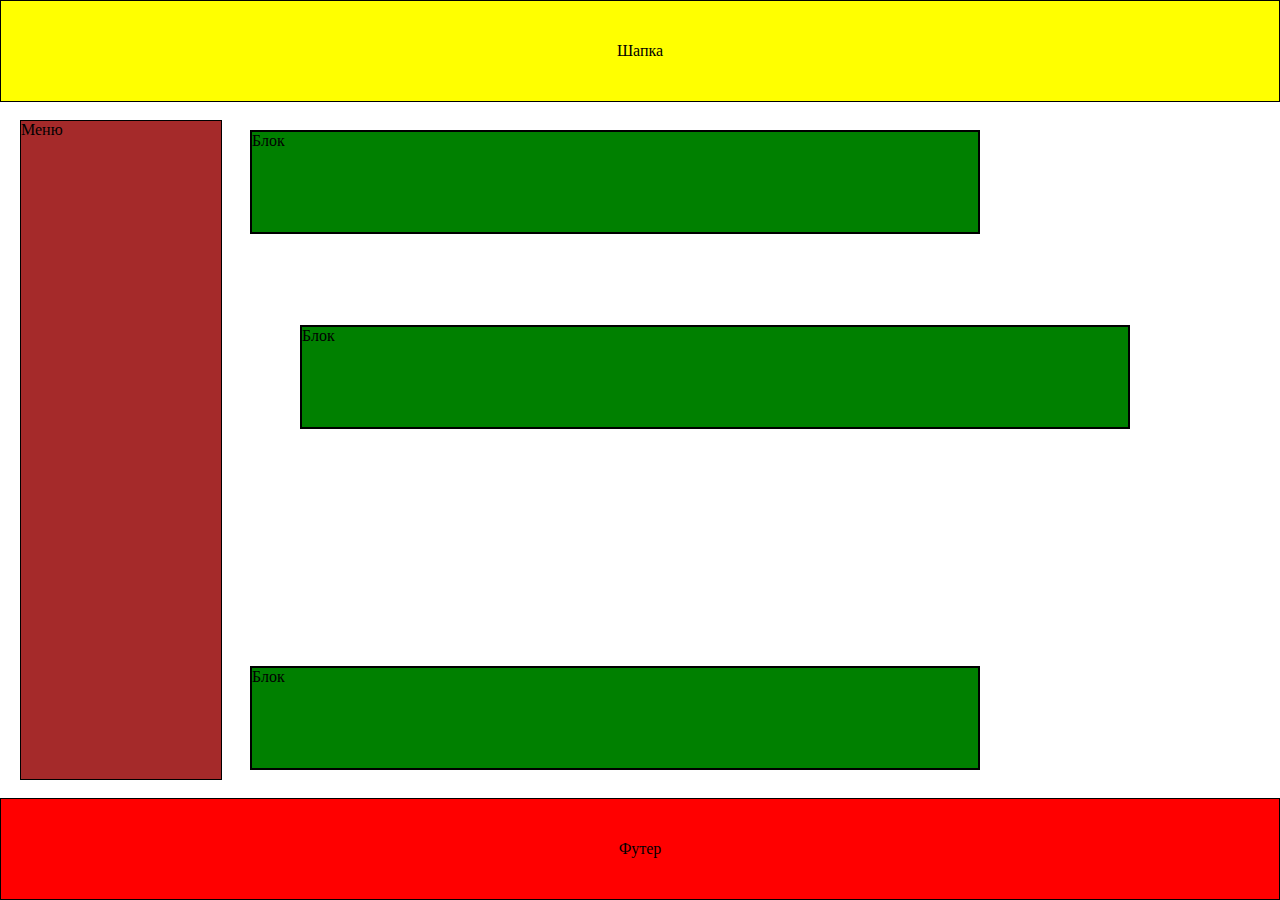
<file: Blocks/index.html>
<!DOCTYPE html>
<html>
<head>
	<meta charset="utf-8">
	<title>web</title>
	<link rel="stylesheet" href="style.css">
</head> 
<body>
<div id="header">
Шапка
</div>
<div id="menu">
Меню
</div>
<div id="footer">
Футер
</div>
<div id="box1">
Блок
</div>
<div id="box2">
Блок
</div>
<div id="box3">
Блок
</div>
</body> 
</html>
</file>
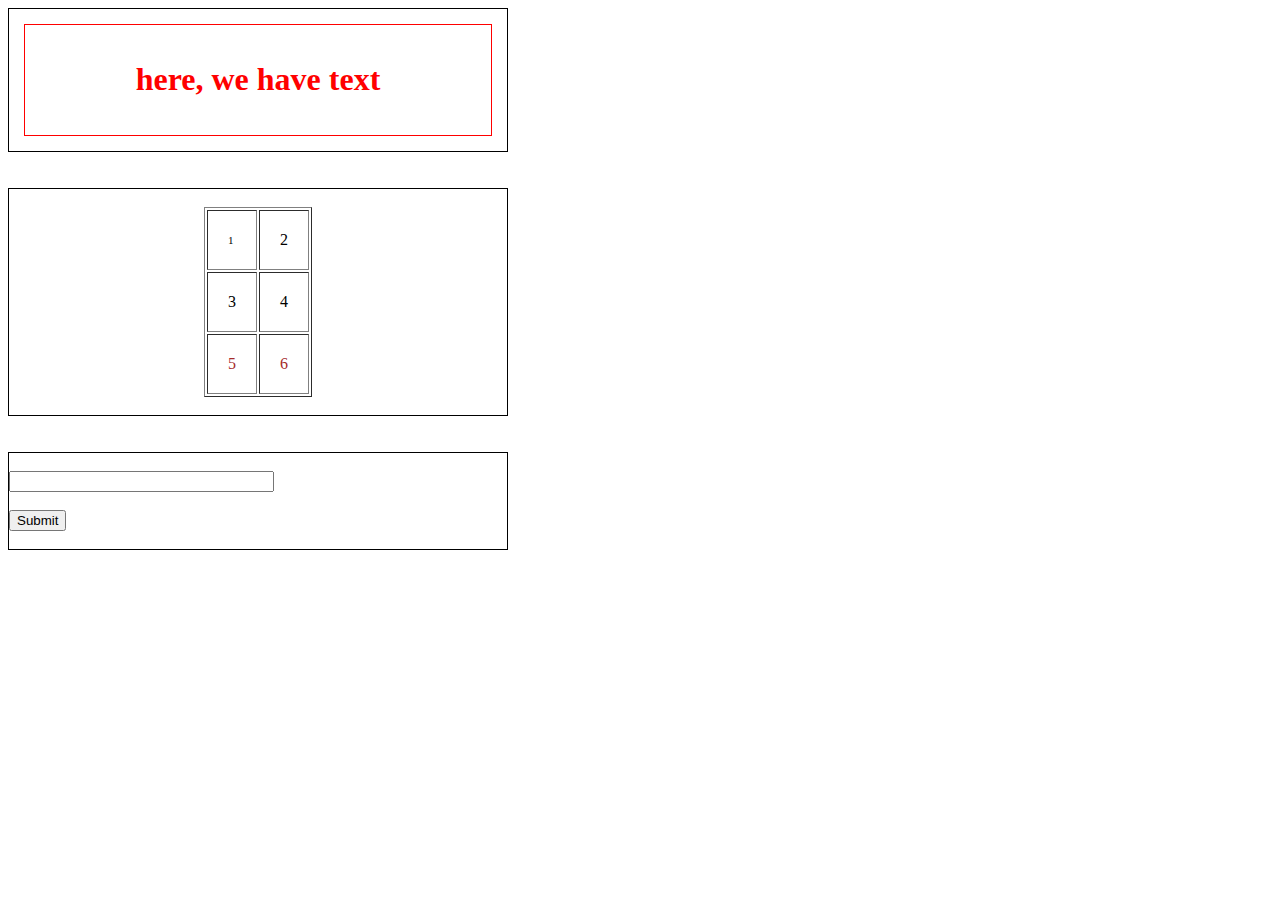
<file: Praktika1/index.html>
<!DOCTYPE html>
<html>
<head>
	<meta charset="utf-8">
	<title>web</title>
	<link rel="stylesheet" href="style.css">
</head> 
<body>
	<div class="main">	
		<div id="box">
			<h1 class="header">here, we have text</h1>
		</div>
	</div><br><br>

	<div class="main">
		<br><table class="table" border="1px" cellpadding="20px">
		<tr>
			<td id="first">1</td>
			<td>2</td>
		</tr>
		<tr>
			<td>3</td>
			<td>4</td>
		</tr>
		<tr>
			<td><a id="fifth" href="">5</a></td>
			<td><a href="https://vk.com" target="_blank">6</a></td>
		</tr>
		</table><br>
	</div><br><br>

	<div class="main">
	<form action="https://twitch.tv">
		<br>
		<input type="text" size="30px">
		<br><br>
		<input type="submit">	
		<br><br>
	</form>
	</div>

</body> 
</html>
</file>
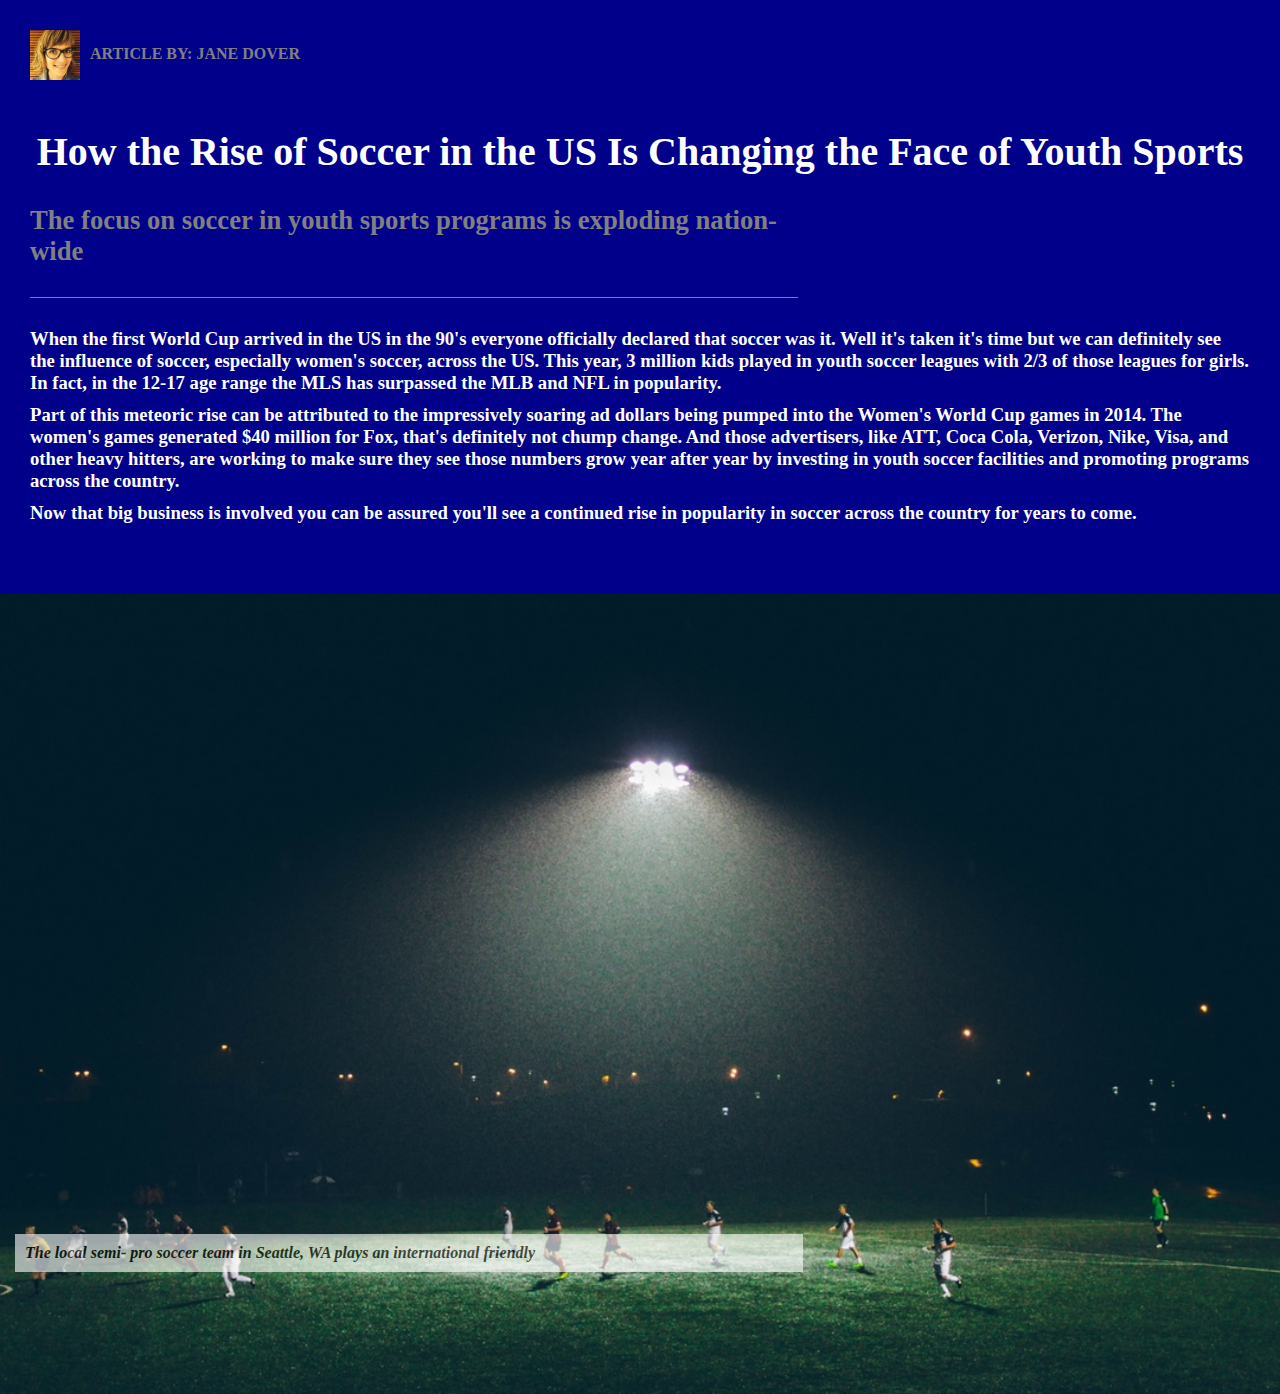
<file: Site/index.html>
<!DOCTYPE html>
<html>
  <head>
		<title>The Rise of Soccer in The US</title>
		<style>
      *{
        margin: 0; /*отступ от другого контейнера*/ 
        padding: 0; /*отступ элемента от границы контейнера*/
      }
			.content{
		  	background-color: darkblue;    
			}
			.writer-img{
				height: 50px;
				width: 50px;
				padding: 30px;
				float: left;
        padding-right: 10px; /*Расстояние от текста до картинки*/
			}
			.byline{
				text-align: left;
				color: grey;
				padding-top: 45px;
        padding-bottom: 65px;
        font-family: Verdana;
        font-size: 12pt;
        text-transform: uppercase;
			}
      h1{
        text-align: center;
        color: white;
        font-size: 30pt;
        font-family: Times New Roman;
        width: 100%;
      }
			h2{
        text-align: left;
        color: grey;
        font-size: 20pt;
        font-family: Times New Roman;
        border-bottom: 1px solid grey;
        width: 60%;
        margin-left: 30px;
        margin-top: 30px;
        padding-bottom: 30px;
      }
      .mainText{
        padding: 30px;
        padding-bottom: 60px;
      }
      p{
        text-align: left;
        color: white;
        font-size: 14pt;
        font-family: Verdana;
        padding-bottom: 10px;
        font-weight: bold;
      }
      .image{
        background-image: url("./soccer.jpeg");
        background-size: cover;
        height: 800px;
        width: 100%;
      }
      .caption{
        text-align: left;
        background-color: white;
        color: black;
        font-size: 12pt;
        font-style: italic;
        width: 60%;
        padding: 10px;
        margin-left: 15px;
        top: 80%;
        opacity: 60%;
        position: relative;
      }

	</style>
	</head>

	<body>

		<div class="content">
			<img src="./img-wr.jpg" class="writer-img">
			<h3 class="byline">Article By: Jane Dover</h3>
			<h1>How the Rise of Soccer in the US Is Changing the Face of Youth Sports</h1>
			<h2>The focus on soccer in youth sports programs is exploding nation-wide</h2>
      <div class="mainText"> 
  			<p>When the first World Cup arrived in the US in the 90's everyone officially declared that soccer was it. Well it's taken it's time but we can definitely see the influence of soccer, especially women's soccer, across the US. This year, 3 million kids
  			  played in youth soccer leagues with 2/3 of those leagues for girls. In fact, in the 12-17 age range the MLS has surpassed the MLB and NFL in popularity.</p>
  			<p>Part of this meteoric rise can be attributed to the impressively soaring ad dollars being pumped into the Women's World Cup games in 2014. The women's games generated $40 million for Fox, that's definitely not chump change. And those advertisers,
  			  like ATT, Coca Cola, Verizon, Nike, Visa, and other heavy hitters, are working to make sure they see those numbers grow year after year by investing in youth soccer facilities and promoting programs across the country. </p>
  			<p>Now that big business is involved you can be assured you'll see a continued rise in popularity in soccer across the country for years to come. </p>
      </div>
		</div>

		<div class="image">
		
			<p class="caption">The local semi- pro soccer team in Seattle, WA plays an international friendly</p>
		</div>

	</body>

</html>
</file>
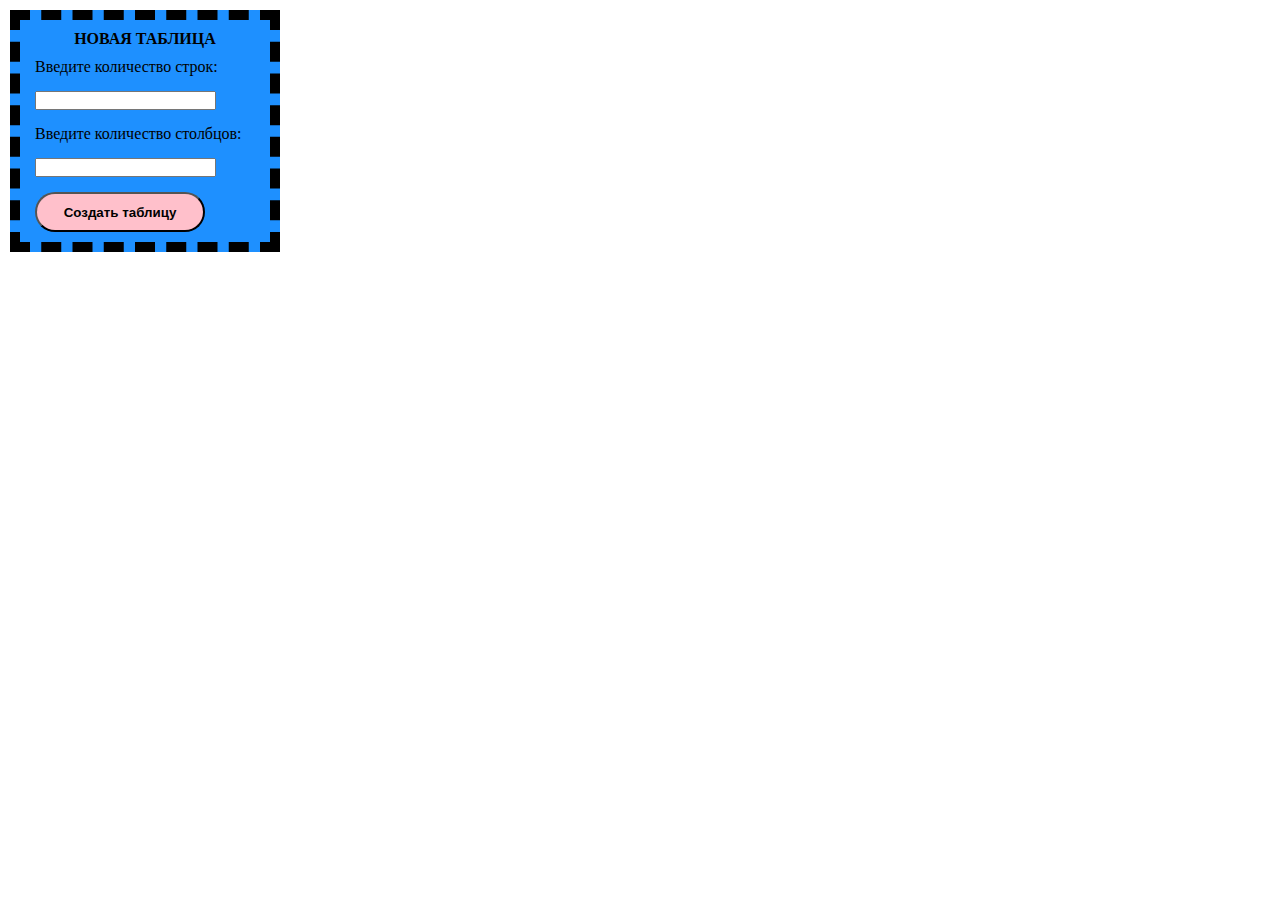
<file: JS_Tables.html>
<!DOCTYPE html>
<html>
<head>
	<title>task2</title>
	<meta charset="utf-8">
	<style type="text/css">
		*{
			margin: 0;
			padding: 0;
		}

		body {
			font-family: Times New Roman;
		}
		/*форма создания таблицы*/
		#createForm {
			width: 250px;
			border-color: black;
			margin: 10px;
		}
		/*блок с параматрами таблицы*/
		#createFunc {
			display: none;
			width: 1490px;
			margin: 10px;
		}
		/*стиль заголовка формы создания таблицы*/
		h4 {
			font-weight: bold;
			text-transform: uppercase;
			text-align: center;
			font-family: Georgia;
			margin: 10px;
		}	
		div {
			width:16%;
		}	
		/*текст внутри формы с параметрами*/
		p {
			display: block;
			margin-left: 15px;
			margin-bottom: 5px;
		}
		/*поля ввода*/
		input {
			display: block;
			margin: 15px;

		}
		/*выпадающий список*/
		select {
			display: block;
			margin-left: 15px;
			margin-bottom: 10px;
		}
		/*стиль кнопок*/
		button {
			display: block;
			background-color: pink;
			font-weight: bold;
			padding-left: 5px;
			padding-right: 5px;
			height: 40px;
			width: 170px;
			border-radius: 25px;
			margin-bottom: 10px;
			margin-left: 15px;
			margin-top: 5px;
		}
		/*контейнер с одной функцией*/
		div {
			display: inline-flex;
			margin-left: 20px;
			margin-right: 20px;
		}
		/*стиль заголвоков функций*/
		caption {
			font-weight: bold;
			text-transform: uppercase;
			font-family: Georgia;
			font-size: 25px;
			margin: 5px;
		}

	</style>
</head>
<body>
	<script>
		const optionsStyleBorder = ['none', 'dotted', 'dashed', 'solid', 'double', 'groove', 'ridge']; //массив с названиями стилей рамок
		const optionsColors = ['black', 'red', 'dodgerblue', 'yellow', 'lime', 'mediumseagreen', 'deeppink', 'aqua', 'lightsalmon', 'violet', 'tan'];//массив с цветами 
		let formForCreationTable = document.createElement('form'); //форма для создания таблицы
		formForCreationTable.id = 'createForm';
		let randomStyleBorderTable = Math.floor(Math.random() * (optionsStyleBorder.length - 1) + 1); //выбор случайного значения стиля рамок 
		formForCreationTable.style.border = '10px ' + optionsStyleBorder[randomStyleBorderTable];	//применения случайного стиля рамки
		let randomBGColor = Math.floor(Math.random() * (optionsColors.length - 1) + 1); // выбираем случайный цвет фона
		formForCreationTable.style.backgroundColor = optionsColors[randomBGColor]; //применяем этот цвет

		let labelCreateTable = document.createElement('h4'); //заголовок формы создания таблицы
		labelCreateTable.innerText = 'Новая таблица';
		//поля ввода
		let countCols = document.createElement('input');
		let countRows = document.createElement('input');
		//кнопка создания таблицы
		let buttonCreate = document.createElement('button');
		countCols.type = 'text';
		countCols.maxLength = 3; //макс длина введенного числа
		countCols.classList.add('classInputText');
		countRows.type = 'text'; 
		countRows.maxLength = 3;
		countRows.classList.add('classInputText');
		buttonCreate.type = 'button';
		buttonCreate.innerText = 'Создать таблицу';
		//кнопка создания таблицы
		buttonCreate.onclick = function() {
			document.getElementById('createForm').style.display = 'none'; //убирает форму создания таблицы
			document.getElementById('createFunc').style.display = 'block'; //делает видимой форму с параметрами таблицы
			createTable(countRows.value, countCols.value); //создает таблицу с введенными значениями
		}
		let labelCols = document.createElement('p');
		labelCols.innerText = 'Введите количество столбцов:';
		let labelRows = document.createElement('p');
		labelRows.innerText = 'Введите количество строк:';
		//добавляем в форму дочерние элементы
		formForCreationTable.appendChild(labelCreateTable);
		formForCreationTable.appendChild(labelRows);
		formForCreationTable.appendChild(countRows);
		formForCreationTable.appendChild(labelCols);
		formForCreationTable.appendChild(countCols);
		formForCreationTable.appendChild(buttonCreate);
		//отображает форму создания таблицы
		document.body.append(formForCreationTable);
		//создание формы параметров таблицы
		let formForFunctions = document.createElement('form');
		formForFunctions.id = 'createFunc';
		let randomStyleBorderFunc = Math.floor(Math.random() * (optionsStyleBorder.length - 1) + 1);
		formForFunctions.style.border = '10px ' + optionsStyleBorder[randomStyleBorderFunc];
		let randomBGColorFunc = Math.floor(Math.random() * (optionsColors.length - 1) + 1);
		formForFunctions.style.backgroundColor = optionsColors[randomBGColorFunc];
		
		let divFuncChange = document.createElement('div');
		let divFuncAddLabel = document.createElement('div');
		let divFuncDelRow = document.createElement('div');
		let divFuncDelTable = document.createElement('div');
		let divFuncMagic = document.createElement('div');
		//создаем первую функцию
		let formFuncChange = document.createElement('form');
		let labelFuncChange = document.createElement('h4');
		labelFuncChange.innerText = 'Изменить размер шрифта и стиль таблицы';
		let inputSize = document.createElement('input');
		inputSize.type = 'text';
		inputSize.classList.add('classInputText');
		//выпадающий список типов границ таблицы
		let selectStyleBorder = document.createElement('select');
		for (let i = 0; i < optionsStyleBorder.length; i++){
			let optnBorder = document.createElement('option');
			optnBorder.innerText = optionsStyleBorder[i];
			selectStyleBorder.appendChild(optnBorder);
		}
		//меняется название кнопки
		selectStyleBorder.onchange = function() {
			if (inputSize.value == ''){
				buttonChange.innerText = 'Применить рамка ' + selectStyleBorder.value;	
			} else {
				buttonChange.innerText = 'Применить шрифт ' + inputSize.value + ' px и рамка double ' + selectStyleBorder.value;
			}
			
		}
		//создание кнопки 1-ой функции
		let buttonChange = document.createElement('button');
		buttonChange.type = 'button';
		buttonChange.id = 'changeTextOnButton';
		buttonChange.innerText = 'Применить';
		buttonChange.onclick = function() {
			document.getElementById('table').style.fontSize = inputSize.value + 'px';
			document.getElementById('table').style.border = selectStyleBorder.value;
			//для каждой строки и ячейки применяется родительское свойство (таблицы)
			for (let i = 0; i < document.body.getElementsByTagName('tr').length; i++){
				document.body.getElementsByTagName('tr')[i].style.border = 'inherit';
				document.body.getElementsByTagName('tr')[i].style.fontSize = 'inherit';
				for (let j = 0; j < document.body.getElementsByTagName('tr')[i].getElementsByTagName('td').length; j++){
					document.body.getElementsByTagName('tr')[i].getElementsByTagName('td')[j].style.border = 'inherit';
					document.body.getElementsByTagName('tr')[i].getElementsByTagName('td')[j].style.fontSize = 'inherit';
				}	
			}
		}
		//изменяет название кнопки при смене параметров
		inputSize.oninput = function() {
			if (selectStyleBorder.value == ''){
				buttonChange.innerText = 'Применить шрифт ' + inputSize.value + ' px';	
			} else {
				buttonChange.innerText = 'Применить шрифт ' + inputSize.value + ' px и рамка double ' + selectStyleBorder.value;
			} 
		}
		let labelInputSize = document.createElement('p');
		labelInputSize.innerText = 'Введите размер шрифта:';
		let labelSelectStyleBorder = document.createElement('p');
		labelSelectStyleBorder.innerText = 'Задать вид рамки:';
		formFuncChange.appendChild(labelFuncChange);
		formFuncChange.appendChild(labelInputSize);
		formFuncChange.appendChild(inputSize);
		formFuncChange.appendChild(labelSelectStyleBorder);
		formFuncChange.appendChild(selectStyleBorder);
		formFuncChange.appendChild(buttonChange);
		divFuncChange.appendChild(formFuncChange);

		let formFuncAddLabel = document.createElement('form');
		let labelFuncAddLabel = document.createElement('h4');
		labelFuncAddLabel.innerText = 'Добавить заголовок'; 
		let inputLabelTable = document.createElement('input');
		inputLabelTable.type = 'text';
		inputLabelTable.classList.add('classInputText');
		let buttonAddLabel = document.createElement('button');
		buttonAddLabel.type = 'button';
		buttonAddLabel.innerText = 'Добавить';
		//добавляет заголовок при нажатии
		buttonAddLabel.onclick = function() {
			document.getElementById('labelTable').innerText = inputLabelTable.value;
		}
		let labelOfTable = document.createElement('p');
		labelOfTable.innerText = 'Введите заголовок таблицы:';
		formFuncAddLabel.appendChild(labelFuncAddLabel);
		formFuncAddLabel.appendChild(labelOfTable);
		formFuncAddLabel.appendChild(inputLabelTable);
		formFuncAddLabel.appendChild(buttonAddLabel);
		divFuncAddLabel.appendChild(formFuncAddLabel);

		let formFuncDelRow = document.createElement('form');
		let labelFuncDelRow = document.createElement('h4');
		labelFuncDelRow.innerText = 'Удалить выбранную строку';
		let inputNumberRow = document.createElement('input');
		inputNumberRow.type = 'text';
		inputNumberRow.classList.add('classInputText');
		let buttonDelRow = document.createElement('button');
		buttonDelRow.type = 'button';
		buttonDelRow.innerText = 'Удалить';
		//удаляет строку
		buttonDelRow.onclick = function() {
			if (inputNumberRow.value > 0 && inputNumberRow.value <= document.body.getElementsByTagName('tr').length){
				document.body.getElementsByTagName('tr')[inputNumberRow.value - 1].remove();	
			} else {
				alert('Введено некорректное значение, попробуйте снова!');
				inputNumberRow.value = '';
			}
		}
		let labelNumberRow = document.createElement('p');
		labelNumberRow.innerText = 'Введите номер строки:';
		formFuncDelRow.appendChild(labelFuncDelRow);
		formFuncDelRow.appendChild(labelNumberRow);
		formFuncDelRow.appendChild(inputNumberRow);
		formFuncDelRow.appendChild(buttonDelRow);
		divFuncDelRow.appendChild(formFuncDelRow);

		let formFuncDelTable = document.createElement('form');
		let labelFuncDelTable = document.createElement('h4');
		labelFuncDelTable.innerText = 'Удалить';
		let buttonDelTable = document.createElement('button');
		buttonDelTable.type = 'reset';
		buttonDelTable.innerText = 'Удалить таблицу';
		//удаляет таблицу по нажатию кнопки
		buttonDelTable.onclick = function() {
			document.getElementById('table').remove();
			document.getElementById('createFunc').style.display = 'none';
			document.getElementById('createForm').style.display = 'block';
			//очищает все введенные значения
			for (let i = 0; i < document.getElementsByClassName('classInputText').length; i++){
				document.getElementsByClassName('classInputText')[i].value = '';
			}
			document.body.getElementsByTagName('select')[0].value = optionsStyleBorder[0]; //присваивает нулевое значение выпадающему списку
			document.getElementById('changeTextOnButton').innerText = 'Применить'; //название кнопки становится "применить"
		}
		formFuncDelTable.appendChild(labelFuncDelTable);
		formFuncDelTable.appendChild(buttonDelTable);
		divFuncDelTable.appendChild(formFuncDelTable);


		let formFuncMagic = document.createElement('form');
		let labelFuncMagic = document.createElement('h4');
		labelFuncMagic.innerText = 'Случайный выбор';
		let buttonMagic = document.createElement('button');
		buttonMagic.type = 'button';
		buttonMagic.innerText = 'Применить магию!';
		//применяет случайный стиль к случайной ячейке
		buttonMagic.onclick = function() {
			let maxTr = document.body.getElementsByTagName('tr').length; //количество строк сохраняем в переменной
			let randomTr = Math.floor(Math.random() * maxTr); //выбираем случайную строку
			let maxTd = document.body.getElementsByTagName('tr')[0].getElementsByTagName('td').length; //количество ячеек в одной строке сохраняем в переменной
			let randomTd = Math.floor(Math.random() * maxTd); //выбираем случайную ячейку
			let randomPx = Math.floor(Math.random() * (55 - 15 + 1) + 15); //выбираем случайный размер шрифта
			document.body.getElementsByTagName('tr')[randomTr].getElementsByTagName('td')[randomTd].style.fontSize = randomPx + 'px';//примеянем размер к выбранной ячейке
			let randomStyleBorder = Math.floor(Math.random() * optionsStyleBorder.length); //выбираем случайную границу
			document.body.getElementsByTagName('tr')[randomTr].getElementsByTagName('td')[randomTd].style.border = optionsStyleBorder[randomStyleBorder];//применяем границу к ячейке
			let randomStyleBorderTable = Math.floor(Math.random() * optionsStyleBorder.length);//случайная граница
			document.getElementById('table').style.border = optionsStyleBorder[randomStyleBorderTable];//применяем границу к таблице
			let randomBGColor = Math.floor(Math.random() * optionsColors.length);//случайный цвет заливки
			document.body.getElementsByTagName('tr')[randomTr].getElementsByTagName('td')[randomTd].style.backgroundColor = optionsColors[randomBGColor]; //применяем цвет к ячейке
			let randomColorText = Math.floor(Math.random() * optionsColors.length); //случайный цвет текста
			document.body.getElementsByTagName('tr')[randomTr].getElementsByTagName('td')[randomTd].style.color = optionsColors[randomColorText];//применяем цвет к тексту в ячейке
			let randomYesOrNo = Math.random();
			//если ячейка не пуста, с шансом в 25% возвращает к иходному виду формы - ввод текста
			if (randomYesOrNo < 0.25 && document.body.getElementsByTagName('tr')[randomTr].getElementsByTagName('td')[randomTd].innerText != '') {
					document.body.getElementsByTagName('tr')[randomTr].getElementsByTagName('td')[randomTd].innerText = '';
					let formCell = document.createElement('form');
					let inputText = document.createElement('input');
					let inputButton = document.createElement('button');
					inputText.type = 'textarea';
					inputButton.type = 'button';
					inputButton.innerText = 'Save';
					inputButton.style.display = 'block';
					//при нажатии на кнопку save текст сохраняется и кнопка удаляется
					inputButton.onclick = function() {
						formCell.remove();
						document.body.getElementsByTagName('tr')[randomTr].getElementsByTagName('td')[randomTd].innerText = inputText.value;
					}
					formCell.appendChild(inputText);
					formCell.appendChild(inputButton);
					document.body.getElementsByTagName('tr')[randomTr].getElementsByTagName('td')[randomTd].appendChild(formCell);//отображает новый вид ячейки
			} 
		}
		formFuncMagic.appendChild(labelFuncMagic);
		formFuncMagic.appendChild(buttonMagic);
		divFuncMagic.appendChild(formFuncMagic);

		formForFunctions.appendChild(divFuncChange);
		formForFunctions.appendChild(divFuncAddLabel);
		formForFunctions.appendChild(divFuncDelRow);
		formForFunctions.appendChild(divFuncDelTable);
		formForFunctions.appendChild(divFuncMagic);
		document.body.append(formForFunctions);//отображает форму изменеия параметров таблицы

		function createTable(cntRows, cntCols){
			let table = document.createElement('table');
			table.id = 'table';
			let labelTable = document.createElement('caption');
			labelTable.innerText = '';
			labelTable.id = 'labelTable';
			table.appendChild(labelTable);
			for (let i = 0; i < cntRows; i++){
				let row = document.createElement('tr');
				for (let j = 0; j < cntCols; j++) {
					let tableCell = document.createElement('td');
					let formCell = document.createElement('form');
					let inputText = document.createElement('input');
					let inputButton = document.createElement('button');
					inputText.type = 'textarea';
					inputButton.type = 'button';
					inputButton.innerText = 'Save';
					//по клику на кнопку save удаляет кнопку и поле ввода, оставляя текст
					inputButton.onclick = function() {
						formCell.remove();
						tableCell.innerText = inputText.value;
					}
					formCell.appendChild(inputText);
					formCell.appendChild(inputButton);
					tableCell.appendChild(formCell);
					row.appendChild(tableCell);
				}
				table.appendChild(row);
			}
			document.body.append(table); //отображение таблицы
		}
	</script>
</body>
</html>
</file>
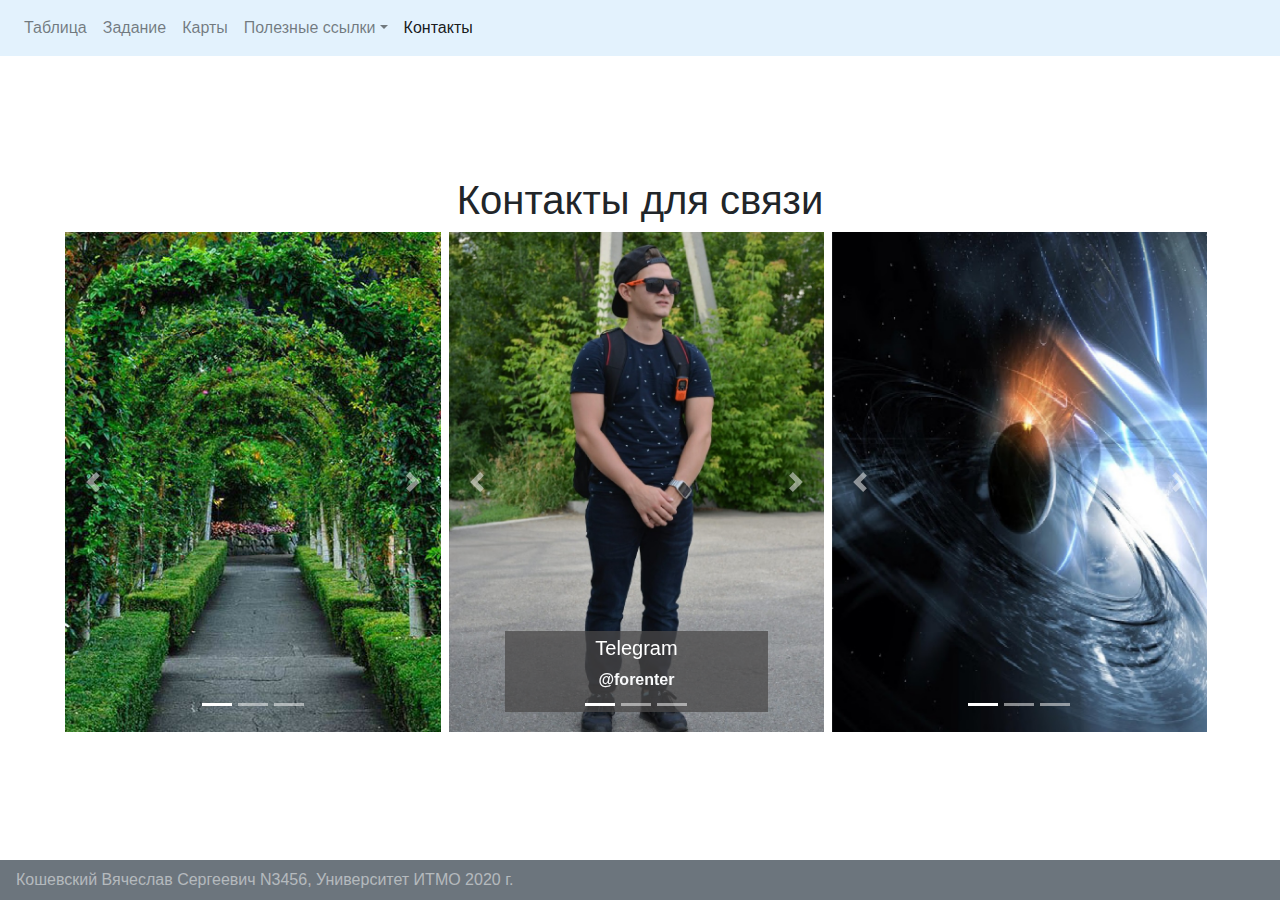
<file: Bootstrap/contacts.html>
<!DOCTYPE html>
<html lang="en">

<head>
    <meta charset="UTF-8">
    <meta name="viewport" content="width=device-width, initial-scale=1.0">
    <link rel="stylesheet" href="https://maxcdn.bootstrapcdn.com/bootstrap/4.0.0/css/bootstrap.min.css"
        integrity="sha384-Gn5384xqQ1aoWXA+058RXPxPg6fy4IWvTNh0E263XmFcJlSAwiGgFAW/dAiS6JXm" crossorigin="anonymous">
    <title>Main</title>
    <link rel="stylesheet" href="style.css">
</head>

<body>
    <header>
        <nav class="navbar navbar-expand-lg navbar-light" style="background-color: #e3f2fd;">
            <button class="navbar-toggler" type="button" data-toggle="collapse" data-target="#navbarSupportedContent">
                <span class="navbar-toggler-icon"></span>
            </button>

            <div class="collapse navbar-collapse" id="navbarSupportedContent">
                <ul class="navbar-nav mr-auto">
                    <li class="nav-item">
                        <a class="nav-link" href="index.html">Таблица</a>
                    </li>
                    <li class="nav-item">
                        <a class="nav-link" href="task.html">Задание</a>
                    </li>
                    <li class="nav-item">
                        <a class="nav-link" href="map.html">Карты</a>
                    </li>
                    <li class="nav-item dropdown">
                        <a class="nav-link dropdown-toggle" href="#" id="navbarDropdown" role="button"
                            data-toggle="dropdown">Полезные ссылки</a>
                        <div class="dropdown-menu">
                            <a class="dropdown-item" href="https://vk.com/microslavik" target="_blank">Мой ВК</a>
                            <a class="dropdown-item" href="https://www.instagram.com/ruszulus_private" target="_blank">Мой Инстаграм</a>
                            <a class="dropdown-item" href="https://github.com/RusZulus"
                                target="_blank">Мой Гитхаб</a>
                        </div>
                    </li>
                    <li class="nav-item active">
                        <a class="nav-link" href="contacts.html">Контакты</a>
                    </li>
                </ul>
            </div>
        </nav>
    </header>


    <main class="d-flex justify-content-center align-items-center ">
        <div class="container-fluid flex-column d-flex justify-content-center align-items-center flex-wrap">
            <h1 class="hhh"> Контакты для связи </h1>
            <div class="container-fluid d-flex justify-content-center align-items-center flex-wrap">
                <div id="carouselExampleCaptions1" class="carousel slide mr-2 my-2" data-ride="carousel">
                    <ol class="carousel-indicators">
                        <li data-target="#carouselExampleCaptions1" data-slide-to="0" class="active"></li>
                        <li data-target="#carouselExampleCaptions1" data-slide-to="1"></li>
                        <li data-target="#carouselExampleCaptions1" data-slide-to="2"></li>
                    </ol>
                    <div class=" carousel carousel-inner">
                        <div class="carousel-item active">
                            <img src="images/sad1.jpg" class="d-block" alt="...">
                        </div>
                        <div class="carousel-item">
                            <img src="images/sad2.jpg" class="d-block" alt="...">
                        </div>
                        <div class="carousel-item">
                            <img src="images/sad3.jpg" class="d-block" alt="...">
                        </div>
                    </div>
                    <a class="carousel-control-prev" href="#carouselExampleCaptions1" role="button" data-slide="prev">
                        <span class="carousel-control-prev-icon" aria-hidden="true"></span>
                        <span class="sr-only">Previous</span>
                    </a>
                    <a class="carousel-control-next" href="#carouselExampleCaptions1" role="button" data-slide="next">
                        <span class="carousel-control-next-icon" aria-hidden="true"></span>
                        <span class="sr-only">Next</span>
                    </a>
                </div>

                <div id="carouselExampleCaptions2" class="carousel slide mr-2 my-2" data-ride="carousel">
                    <ol class="carousel-indicators">
                        <li data-target="#carouselExampleCaptions2" data-slide-to="0" class="active"></li>
                        <li data-target="#carouselExampleCaptions2" data-slide-to="1"></li>
                        <li data-target="#carouselExampleCaptions2" data-slide-to="2"></li>
                    </ol>
                    <div class=" carousel carousel-inner">
                        <div class="carousel-item active">
                            <img src="images/ph1.jpg" class="d-block" alt="...">
                            <div class="car-text carousel-caption d-none d-md-block">
                                <h5>Telegram</h5>
                                <a class="text-light text-decoration-none font-weight-bold"
                                    href="https://t.me/forenter" target="_blank">@forenter<br></a>
                            </div>
                        </div>
                        <div class="carousel-item">
                            <img src="images/ph2.jpg" class="d-block" alt="...">
                            <div class="car-text carousel-caption d-none d-md-block">
                                <h5>Почта</h5>
                                <div class="text-light text-decoration-none font-weight-bold" 
                                >KsvSlava@yandex.ru</div>
                            </div>
                        </div>
                        <div class="carousel-item">
                            <img src="images/ph3.jpg" class="d-block" alt="...">
                            <div class="car-text carousel-caption d-none d-md-block">
                                <h5>Instagram</h5>
                                <a class="text-light text-decoration-none font-weight-bold"
                                    href="http://instagram.com/RusZulus" target="_blank">RusZulus<br></a>

                            </div>
                        </div>
                    </div>
                    <a class="carousel-control-prev" href="#carouselExampleCaptions2" role="button" data-slide="prev">
                        <span class="carousel-control-prev-icon" aria-hidden="true"></span>
                        <span class="sr-only">Previous</span>
                    </a>
                    <a class="carousel-control-next" href="#carouselExampleCaptions2" role="button" data-slide="next">
                        <span class="carousel-control-next-icon" aria-hidden="true"></span>
                        <span class="sr-only">Next</span>
                    </a>
                </div>

                <div id="carouselExampleCaptions3" class="carousel slide mr-2 my-2" data-ride="carousel">
                    <ol class="carousel-indicators">
                        <li data-target="#carouselExampleCaptions3" data-slide-to="0" class="active"></li>
                        <li data-target="#carouselExampleCaptions3" data-slide-to="1"></li>
                        <li data-target="#carouselExampleCaptions3" data-slide-to="2"></li>
                    </ol>
                    <div class=" carousel carousel-inner">
                        <div class="carousel-item active">
                            <img src="images/cosmos.jpg" class="d-block" alt="...">
                        </div>
                        <div class="carousel-item">
                            <img src="images/illi.jpg" class="d-block" alt="...">
                        </div>
                        <div class="carousel-item">
                            <img src="images/pudge.jpg" class="d-block" alt="...">
                        </div>
                    </div>
                    <a class="carousel-control-prev" href="#carouselExampleCaptions3" role="button" data-slide="prev">
                        <span class="carousel-control-prev-icon" aria-hidden="true"></span>
                        <span class="sr-only">Previous</span>
                    </a>
                    <a class="carousel-control-next" href="#carouselExampleCaptions3" role="button" data-slide="next">
                        <span class="carousel-control-next-icon" aria-hidden="true"></span>
                        <span class="sr-only">Next</span>
                    </a>
                </div>
            </div>
        </div>
    </main>


    <footer class="navbar bg-secondary">
        Кошевский Вячеслав Сергеевич N3456, Университет ИТМО 2020 г.
    </footer>
    <script src="https://code.jquery.com/jquery-3.2.1.slim.min.js"
        integrity="sha384-KJ3o2DKtIkvYIK3UENzmM7KCkRr/rE9/Qpg6aAZGJwFDMVNA/GpGFF93hXpG5KkN"
        crossorigin="anonymous"></script>
    <script src="https://cdnjs.cloudflare.com/ajax/libs/popper.js/1.12.9/umd/popper.min.js"
        integrity="sha384-ApNbgh9B+Y1QKtv3Rn7W3mgPxhU9K/ScQsAP7hUibX39j7fakFPskvXusvfa0b4Q"
        crossorigin="anonymous"></script>
    <script src="https://maxcdn.bootstrapcdn.com/bootstrap/4.0.0/js/bootstrap.min.js"
        integrity="sha384-JZR6Spejh4U02d8jOt6vLEHfe/JQGiRRSQQxSfFWpi1MquVdAyjUar5+76PVCmYl"
        crossorigin="anonymous"></script>
</body>

</html>
</file>
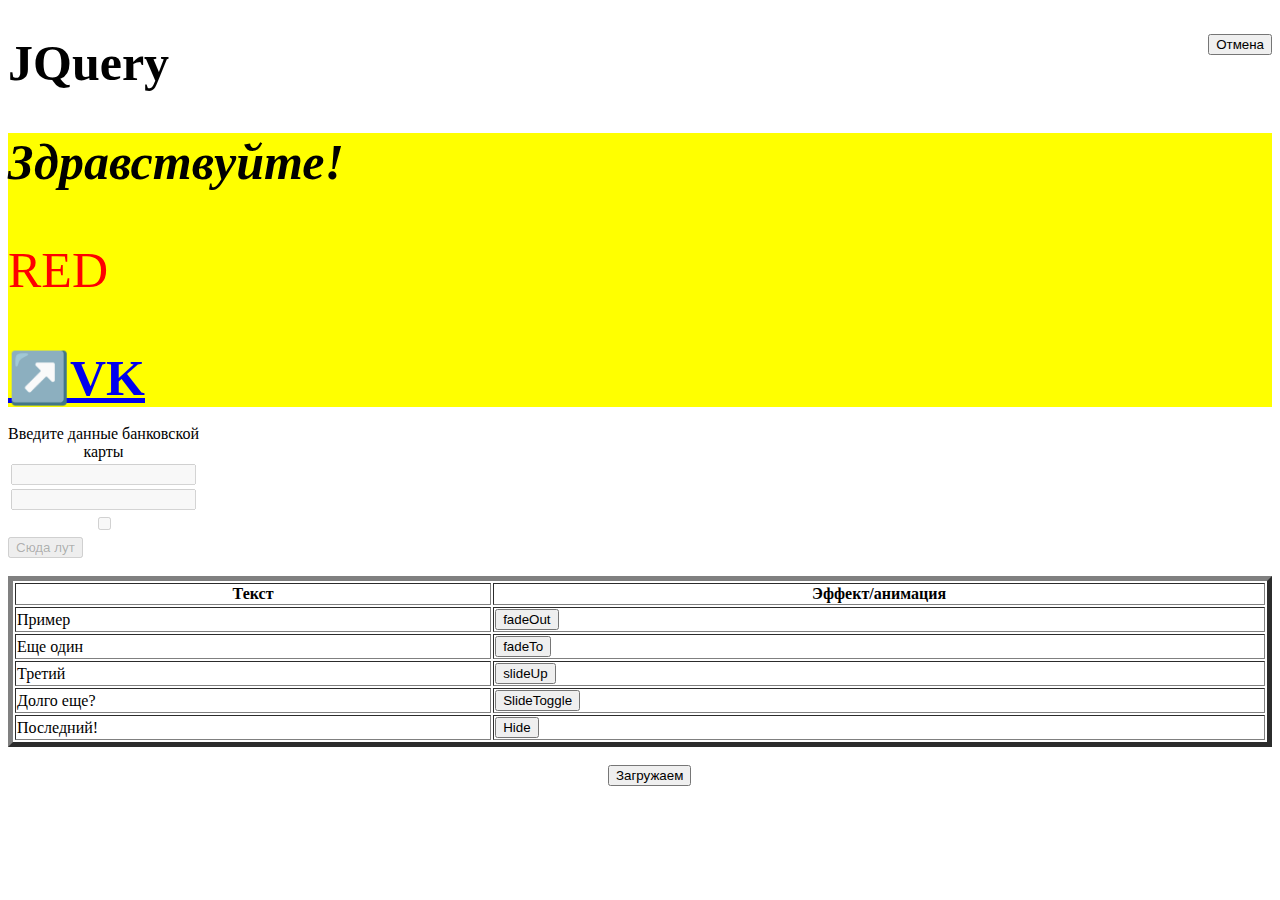
<file: JQuery/Connecting JQuery.html>
<!DOCTYPE html>
<html>
<head>
  <meta charset="utf-8"> 
  <script src="jquery-3.4.1.js"></script> <!-- подключаем jquery -->
  <script> 
  $(document).ready(function(){
	//после загрузки страницы применяется функция 
	$("h1").css("fontSize","50px");
	$("p").css("color","red");
	$("p").css("fontSize","50px");
	$(".hello").css("fontStyle","italic");
	$(".hello").css("fontSize","50px");
	$("a").css("fontWeight","bold");
	$("a").css("fontSize","50px");
	$(".container1").css("backgroundColor","yellow");
	$('form *').prop('disabled', true);
	
	
	//2
	$("a").prepend("↗️"); //одбавляет стрелочку в начало
	$("a").attr("target","_blank"); //открывает ссылку в новом окне
	$("a").each(function() {
		//меняет http на https
		if ($(this).attr("href").startsWith("http:")==true) 
		{
		$(this).attr("href","https" + $(this).attr("href").slice(4));
		}
	}); 
	$("#btn").css("float","right");
	$("#btn").click(function() {
		//по нажатию на кнопку удаляется первый символ
		$("a").each(function () { 
				$(this).text(function (index, text) {    
						return text.substring(1, text.length);  
				});
			});
		$("a").attr("target","_self"); //старница открывается в том же окне
		});
	
	//3
	//сбрасывает прозрачность до нуля
	$("#btn1").click(function() {
		$("#1").fadeOut("slow");
	 })
	//снижает прозрачность до заданного значения
	$("#btn2").click(function() {
		$("#2").fadeTo("slow","0.1");
	 })
	//уменшьает высоту до 0 (исчезает вертикально)
	$("#btn3").click(function() {
		$("#3").slideUp("slow");
	})
	//скрывает видимый и показывает скрытый
	$("#btn4").click(function() {
		$("#4").slideToggle("slow");
	})
	//скрывает сужаясь
	$("#btn5").click(function() {
		$("#5").hide("slow");
	})
	//ajax запрос
	$("#btn6").css("margin-left","600px");
	$("#btn6").click(function() {
		$(".inxaoc").load("https://inxaoc.github.io/example/ajax-1.html");
	})
	});
  </script>
</head>
<body>
    <div class="header">
	  <div class="container">
		<input type="button" value="Отмена" id="btn">
		<h1>JQuery</h1>
      </div>
	</div>
	<div class="container1">
        <h2 class ="hello">Здравствуйте!</h2>
        <p>RED</p>
        <a href ="http://vk.com/microslavik">VK</a>
		<br>
	</div>
	<br>
<form>
	<table>
		<caption>Введите данные банковской карты</caption>
			<tr>
			<td><input type="text"></td>
			</tr>
			<tr>
			<td><input type="password"></td>
			</tr>
			<tr>
			<th><input type="checkbox"></th>
			</tr>
	</table>
	<input type="submit" value="Сюда лут">	
</form>
    <br>
	<table border="5" width="100%">
   <tr>
    <th>Текст</th>
    <th>Эффект/анимация</th>
   </tr>
   <tr>
    <td id="1">Пример</td>
    <td><input type="button" value="fadeOut" id="btn1"></td>
  </tr>
  <tr>
    <td id="2">Еще один</td>
    <td><input type="button" value="fadeTo" id="btn2"></td>
  </tr>
  <tr>
    <td id="3">Третий</td>
    <td><input type="button" value="slideUp" id="btn3"></td>
  </tr>
  <tr>
    <td id="4">Долго еще?</td>
    <td><input type="button" value="SlideToggle" id="btn4"></td>
  </tr>
  <tr>
    <td id="5">Последний!</td>
    <td><input type="button" value="Hide" id="btn5"></td>
  </tr>
  </table>
  <br>
  <div class="footer">
  <input type="button" value="Загружаем" id="btn6">
  <div class="inxaoc">
  </div>
  </div>
</body>
</html>
</file>
<file: Blocks/style.css>
#header{
	position: absolute;
	top:0px;
	height:100px;
	right:0px;
	left:0px;
	border:1px solid black;
	background-color:yellow;
	display:flex;
justify-content:center;
align-items:center;
}
#menu{
	position: absolute;
	top:120px;
	bottom:120px;
	width:200px;
	left:20px;
	border:1px solid black;
	background-color:brown;
}

#footer{
	position: absolute;
	bottom:0px;
	height:100px;
	right:0px;
	left:0px;
	border:1px solid black;
	background-color:red;
	display:flex;
justify-content:center;
align-items:center;
}
#box1 { 
	position: absolute;
	top:130px;
	height:100px;
	right:300px;
	left:250px;
	background: green; /* Цвет фона */
    	border: 2px solid #000; /* Параметры рамки */
   }
#box2 { 
	position: absolute;
	top:325px;
	left:300px;
	right:150px;
	height:100px;
	background: green;
    	border: 2px solid #000; /* Параметры рамки */
   }
#box3 { 
	position: absolute;
	bottom:130px;
	height:100px;
	right:300px;
	left:250px;
	background: green; /* Цвет фона */
    	border: 2px solid #000; /* Параметры рамки */
   }
</file>
<file: Praktika1/style.css>
body{
	width:500px;
}
.header{
	color: red;
}
h1:hover{
	transform: scale(1.25);
}
.main{
	border:1px solid black;	
}
#box{
	padding: 15px;
	margin: 15px;
	border: 1px solid red;
	text-align:center;
}
.table{
	margin: auto;
}
#first{
	font: 11px Verdana;
}
#first:hover{
	transform: rotate(2deg);
	color: green;
}
a{
	text-decoration: none;
	color: brown;
}
#fifth:active{
	visibility: hidden;
}
</file>
<file: Bootstrap/style.css>
header {    
    flex-grow: 0;
}

footer {
    flex-grow: 0;
    color: rgba(255, 255, 255, 0.5);
}

body {
    min-height: 100vh;
    display: flex;
    flex-direction: column;
}

main {
    flex-grow: 1;
}

.card {
    width: 13rem;
}

.btn {
    white-space: normal;
}
tr:first-child td { 
    text-align: center;
}

tr > td {
    width: 200px;
    min-width: 200px;
}
tr > td:first-child { 
    width: 50px; 
    min-width: 50px;
    text-align: center;
}
table.table-responsive {
    width: auto;
    border: none;
}

#map {
    height: 65vh;
    width: 80vw;
  }

.carousel-inner img {
    height: 500px;
    width: auto;
  }

  .car-text {
      background-color: rgba(73, 72, 72, 0.733);
      padding: 0 10px;
      padding-top: 5px;
      padding-bottom: 20px;
  }

  .hhh{
      margin: 0;
  }

  .tsvet{
    background-color: rgba(114, 112, 112, 0.733);
    color: rgb(238, 238, 238);
    font-weight: bold;
  }

  .shir{
      height: 166px;
  }
</file>
